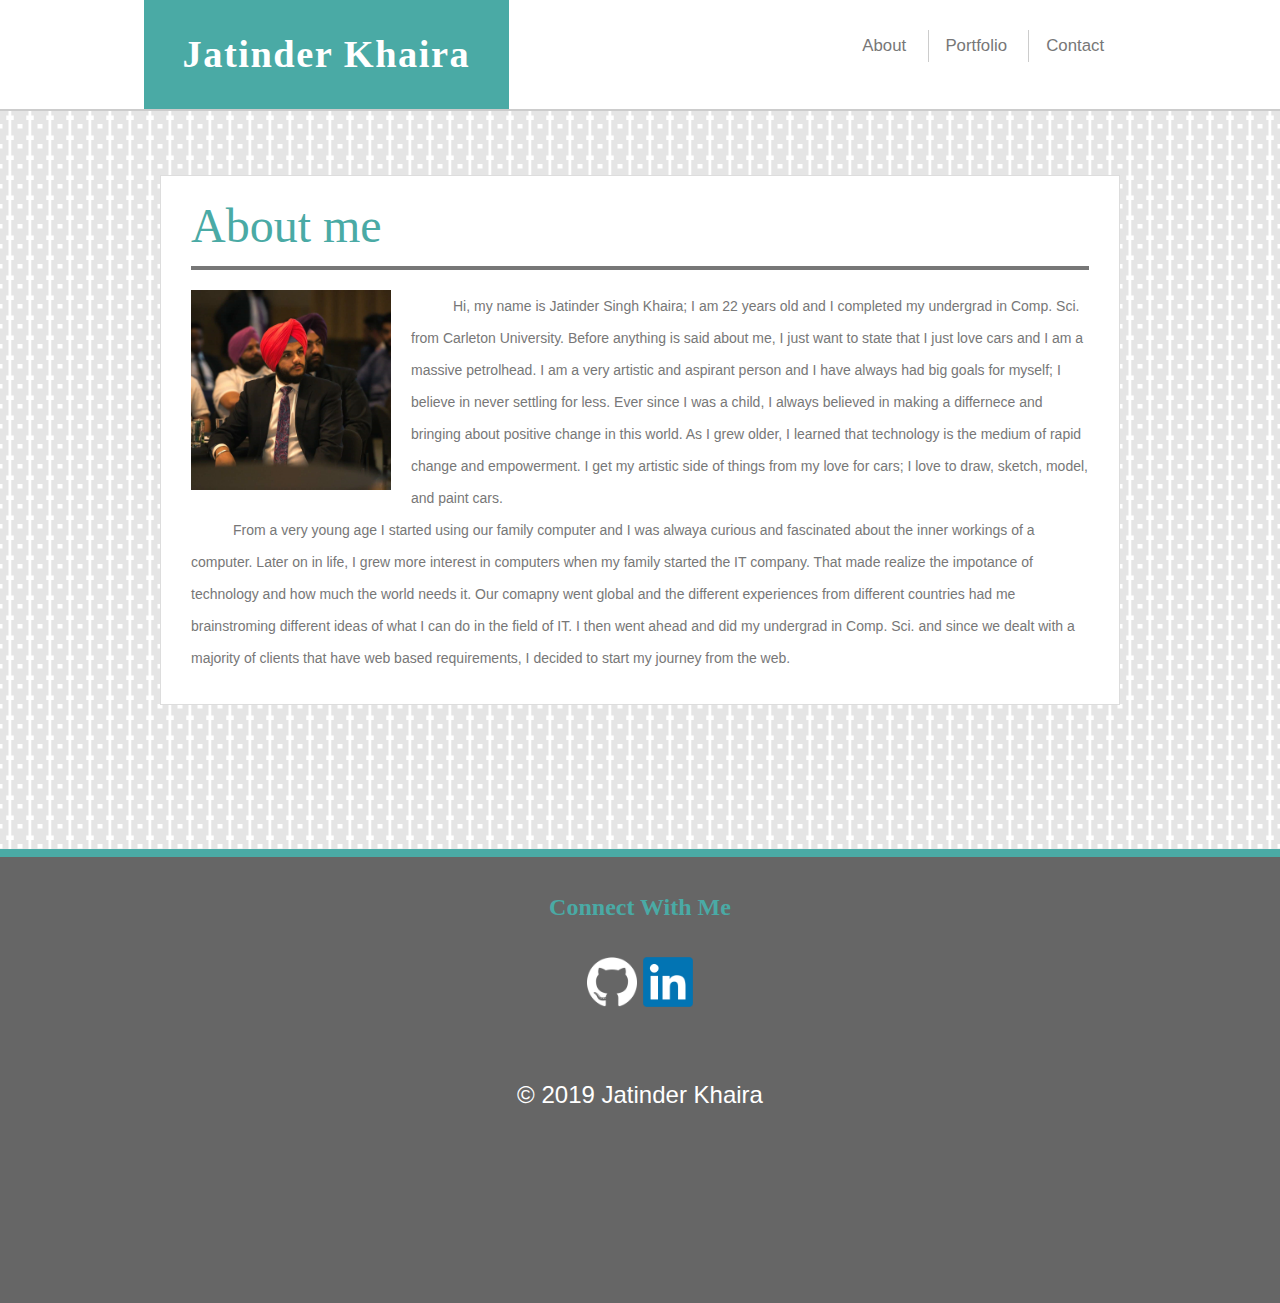
<file: index.html>
<!DOCTYPE html>
<html lang="en">

<head>
    <title>Jatinder Khaira</title>
    <link rel="stylesheet" type="text/css" href="assets/css/reset.css">
    <link rel="stylesheet" type="text/css" href="assets/css/style.css">
</head>

<body>
    <header>
        <div id="header">
            <a href="index.html" class="logo">Jatinder Khaira</a>
            <nav class="nav">
                <ul>
                    <li><a href="index.html">About</a></li>
                    <li><a href="portfolio.html">Portfolio</a></li>
                    <li><a href="contact.html">Contact</a></li>
                </ul>
            </nav>
        </div>
    </header>

    <div id="content" class="container">

        <section class="main-section">

            <h1>
                About me
            </h1>

            <img src="assets/images/jat.jpg" class="profile" alt="My Image">
            <p>
                Hi, my name is Jatinder Singh Khaira; I am 22 years old and I completed my undergrad in Comp. Sci. from
                Carleton University. Before anything is said about me, I just want to state that I just love cars and I
                am a massive petrolhead. I am a very artistic and aspirant person and I have always had big goals for
                myself; I believe in never settling for less. Ever since I was a child, I always believed in making a
                differnece and bringing about positive change in this world. As I grew older, I learned that technology
                is the medium of rapid change and empowerment. I get my artistic side of things from my love for cars; I
                love to draw, sketch, model, and paint cars.
            </p>
            <p>
                From a very young age I started using our family computer and I was alwaya curious and fascinated about
                the inner workings of a computer. Later on in life, I grew more interest in computers when my family
                started the IT company. That made realize the impotance of technology and how much the world needs it.
                Our comapny went global and the different experiences from different countries had me brainstroming
                different ideas of what I can do in the field of IT. I then went ahead and did my undergrad in Comp.
                Sci. and since we dealt with a majority of clients that have web based requirements, I decided to start
                my journey from the web.

            </p>

        </section>
    </div>

    <footer>
        <h2> Connect With Me </h2>

        <div>
            <a href="https://github.com/jatinkhaira"><img src="assets/images/GitHub-Mark-Light-120px-plus.png"
                    class="social" height="50px" width="50px"></a>
            <a href="https://www.linkedin.com/in/jatinder-khaira-572b1b87/"><img
                    src="assets/images/LinkedIn_logo_initials.png" class="social" height="50px" width="50px"></a>
        </div>
        <br>
        <br>
        &copy; 2019 Jatinder Khaira

    </footer>

</body>

</html>
</file>
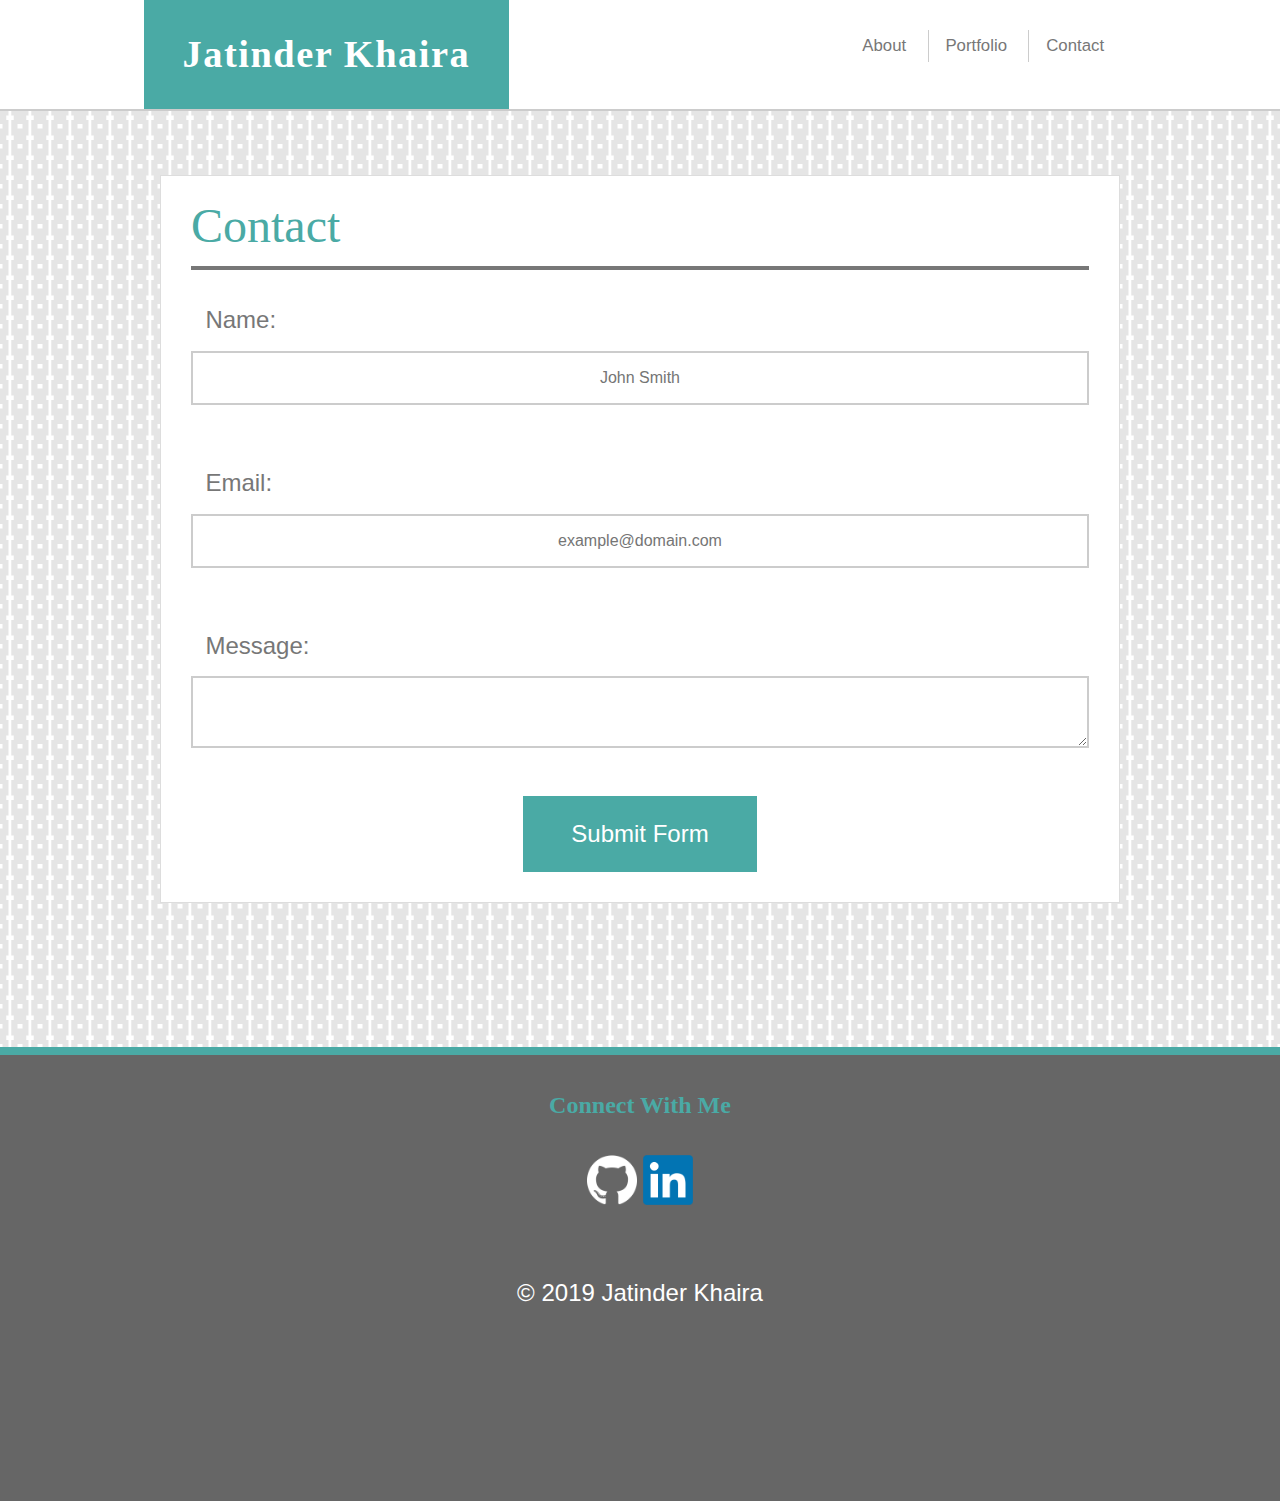
<file: contact.html>
<!DOCTYPE html>
<html lang='en'>

<head>
    <title>Jatinder Khaira</title>
    <link rel="stylesheet" type="text/css" href="assets/css/reset.css">
    <link rel="stylesheet" type="text/css" href="assets/css/style.css">
</head>

<body>
    <header>
        <div class="header">
            <a href="index.html" class="logo">Jatinder Khaira</a>
            <nav class="nav">
                <ul>
                    <li><a href="index.html">About</a></li>
                    <li><a href="portfolio.html">Portfolio</a></li>
                    <li><a href="contact.html">Contact</a></li>
                </ul>
            </nav>
        </div>
    </header>

    <div id="content" class="container">

        <section class="main-section">

            <h1>
                Contact
            </h1>

            <form class="contact-form">
                <ul>
                    <li>
                        <label for="Name">Name:</label>
                        <input type="text" name="Name" id="name" placeholder="John Smith">
                    </li>
                    <li>
                        <label for="Email">Email:</label>
                        <input type="text" name="Email" id="email" placeholder="example@domain.com">
                    </li>
                    <li>
                        <label for="Message">Message:</label>
                        <textarea name="Message" id="Message"></textarea>
                    </li>
                </ul>
                <button type="submit" value="Submit">Submit Form</button>
            </form>

        </section>
    </div>

    <footer>
        <h2> Connect With Me </h2>

        <div>
            <a href="https://github.com/jatinkhaira"><img src="assets/images/GitHub-Mark-Light-120px-plus.png"
                    class="social" height="50px" width="50px"></a>
            <a href="https://www.linkedin.com/in/jatinder-khaira-572b1b87/"><img
                    src="assets/images/LinkedIn_logo_initials.png" class="social" height="50px" width="50px"></a>
        </div>
        <br>
        <br>
        &copy; 2019 Jatinder Khaira

    </footer>

</body>

</html>
</file>
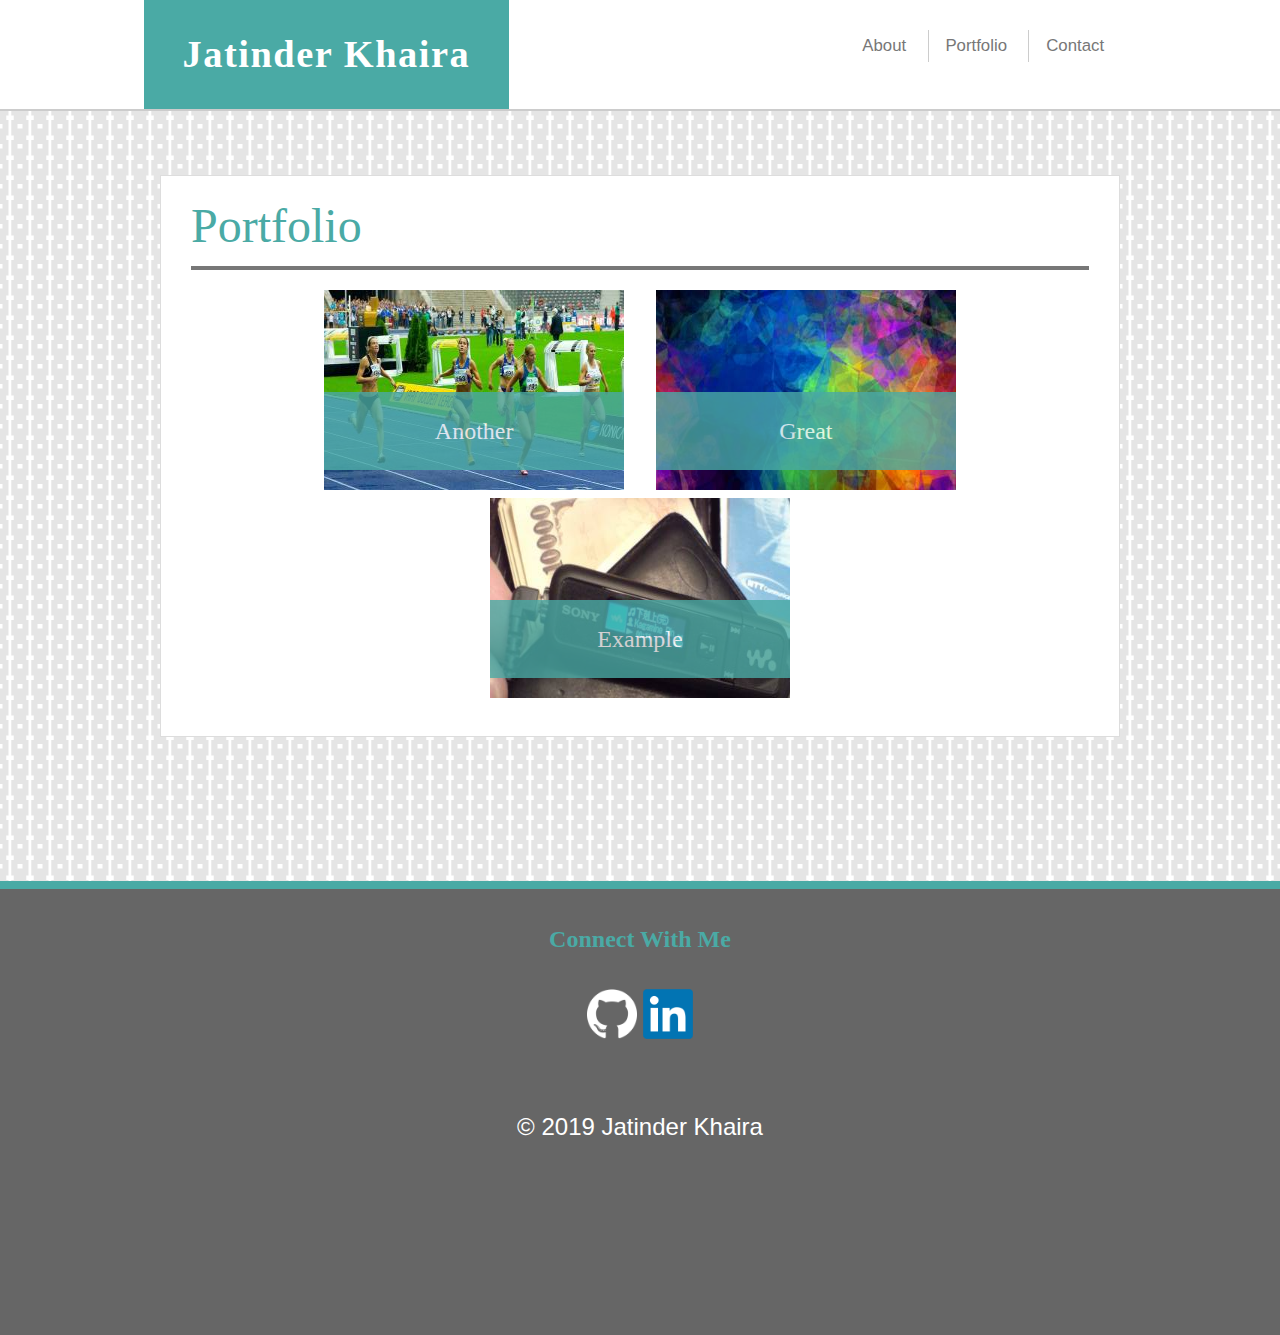
<file: portfolio.html>
<!DOCTYPE html>
<html lang='en'>

<head>
    <title>Jatinder Khaira</title>
    <link rel="stylesheet" type="text/css" href="assets/css/reset.css">
    <link rel="stylesheet" type="text/css" href="assets/css/style.css">
</head>

<body>
    <header>
        <div id="header">
            <a href="index.html" class="logo">Jatinder Khaira</a>
            <nav class="nav">
                <ul>
                    <li><a href="index.html">About</a></li>
                    <li><a href="portfolio.html">Portfolio</a></li>
                    <li><a href="contact.html">Contact</a></li>
                </ul>
            </nav>
        </div>
    </header>

    <div id="content" class="container">

        <section class="main-section">

            <h1> Portfolio </h1>
            <ul class="portfolio">
                <li class="portfolio-item">
                    <a href="#">
                        <img class="image-source" src="assets/images/ramp.jpeg" alt="Another" />
                        <h3 class="item-name">Another</h2>
                    </a>
                </li>
                <li class="portfolio-item">
                    <a href="#">
                        <img class="image-source" src="assets/images/skyline.jpeg" alt="Great" />
                        <h3 class="item-name">Great</h2>
                    </a>
                </li>
                <li class="portfolio-item">
                    <a href="#">
                        <img class="image-source" src="assets/images/baseball.jpeg" alt="Example" />
                        <h3 class="item-name">Example</h2>
                    </a>
                </li>
            </ul>

        </section>
    </div>

    <footer>
        <h2> Connect With Me </h2>

        <div>
            <a href="https://github.com/jatinkhaira"><img src="assets/images/GitHub-Mark-Light-120px-plus.png"
                    class="social" height="50px" width="50px"></a>
            <a href="https://www.linkedin.com/in/jatinder-khaira-572b1b87/"><img
                    src="assets/images/LinkedIn_logo_initials.png" class="social" height="50px" width="50px"></a>
        </div>
        <br>
        <br>
        &copy; 2019 Jatinder Khaira

    </footer>

</body>

</html>
</file>
<file: assets/css/style.css>
* {
  box-sizing: border-box;
  text-align: center;
}

/*//////////////////////*/
/* GENERAL DECLARATIONS */
/*//////////////////////*/

body {
  font-size: 24px;
  line-height: 32px;
  color: #ffffff;
  font-family: Arial, Helvetica, sans-serif;
  background-image: url("../images/united-squares-negative.png");
}

h1,
h2,
h3,
h4,
h5,
h6 {
  font-family: Georgia, "Times New Roman", Times, serif;
  color: #4aaaa5;
  margin-bottom: 20px;
}

h1 {
  font-size: 2em;
  font-weight: 540;
  text-align: left;
  line-height: 40px;
  border-bottom: 4px solid #777777;
  padding-bottom: 20px;
}

h2 {
  font-size: 1em;
  font-weight: 600;
  line-height: 30px;
  padding: 15px;
}

p {
  text-align: left;
  font-family: Arial, Helvetica, sans-serif;
  font-size: 14px;
  text-indent: 3em;
  color: #777777;
}

div {
  text-align: center;
}

/*/////////////*/
/*HEADER LAYOUT*/
/*/////////////*/

.logo {
  position: relative;
  display: inline-block;
  font-family: Georgia, "Times New Roman", Times, serif;
  text-decoration: none;
  font-weight: bold;
  font-size: 1.6em;
  letter-spacing: 0.04em;
  background-color: #4aaaa5;
  color: #ffffff;
  padding: 1em;
  width: auto;
}

.nav {
  float: right;
  margin-top: 30px;
  width: 49%;
  text-align: right;
  color: #777777;
  font-family: Arial, Helvetica, sans-serif;
  font-size: 0.7em;
  font-weight: normal;
}

.nav ul li {
  position: relative;
  display: inline-block;
  padding-left: 1em;
  margin-left: 1em;
}
.nav ul li a {
  color: #777777;
  text-decoration: none;
}

.nav ul li a:hover {
  color: #ffffff;
  background: #4aaaa5;
  padding: 5px;
  transition: 0.5s;
}

.nav ul li a.active {
  color: black;
}
.nav ul li a.focus {
  color: black;
}

.nav ul li + li {
  border-left: 1px solid #cccccc;
}

header.header {
  width: 960px;
  background-color: #ffffff;
  overflow: auto;
  border-style: none none solid none;
  border-bottom-color: #cccccc;
  font-family: "Arial";
  font-size: 18px;
  color: #777777;
}

header {
  width: 100%;
  background: #ffffff;
  margin: 0 auto;
  color: #ffffff;
  overflow: auto;
  border-bottom: 2px solid #cccccc;
  position: fixed;
  width: 100%;
  z-index: 100;
}

/*////////////////////////*/
/* MAIN CONTAINER CONTENT */
/*////////////////////////*/

/*////////////////////*/
/* INDEX.HTML CONTENT */
/*////////////////////*/

.container {
  padding-top: 175px;
  max-width: 960px;
  margin: 0 auto 6em auto;
  clear: both;
}

.main-section {
  padding: 30px;
  background-color: #ffffff;
  overflow: auto;
  margin: 0 0 40px 0;
  width: 960px;
  border: 1px solid #dddddd;
}

.profile {
  width: 200px;
  height: 200px;
  float: left;
  margin-right: 20px;
}

/*////////////////////////*/
/* PORTFOLIO.HTML CONTENT */
/*////////////////////////*/

.image-source {
  width: 300px;
  height: 200px;
}

.portfolio-item {
  z-index: 0;
  display: inline-block;
  position: relative;
  width: 300px;
  height: 200px;
  transition: transform 0.2 ease-out;
}

.portfolio-item:nth-child(even) {
  margin-left: 25px;
}

.item-name {
  position: absolute;
  text-align: center;
  background-color: #4aaaa5;
  padding: 1em;
  color: #ffffff;
  z-index: 1;
  border-bottom: 0;
  opacity: 0.8;
  bottom: 20px;
  width: 100%;
  margin-bottom: 0;
  font-weight: 300;
  line-height: 30px;
}

/*////////////////////////*/
/* CONTACT.HTML CONTENT */
/*////////////////////////*/

.contact-form input,
.contact-form textarea {
  width: 100%;
  font-family: Arial, Helvetica, sans-serif;
  display: block;
  border: 2px solid #cccccc;
  margin-bottom: 3em;
  padding: 1em;
  font-size: 16px;
}

.contact-form button {
  width: auto;
  background-color: #4aaaa5;
  color: #ffffff;
  border: none;
  padding: 1em 2em;
  font-size: 1em;
  margin: 0 auto;
}

.contact-form label {
  color: #777777;
  float: left;
  padding: 0.6em;
}

/*////////////////*/
/* FOOTER CONTENT */
/*////////////////*/

footer {
  background-color: #666666;
  padding: 20px 0;
  clear: both;
  color: #ffffff;
  border-top: 8px solid #4aaaa5;
  padding-bottom: 8em;
  vertical-align: bottom;
}
</file>
